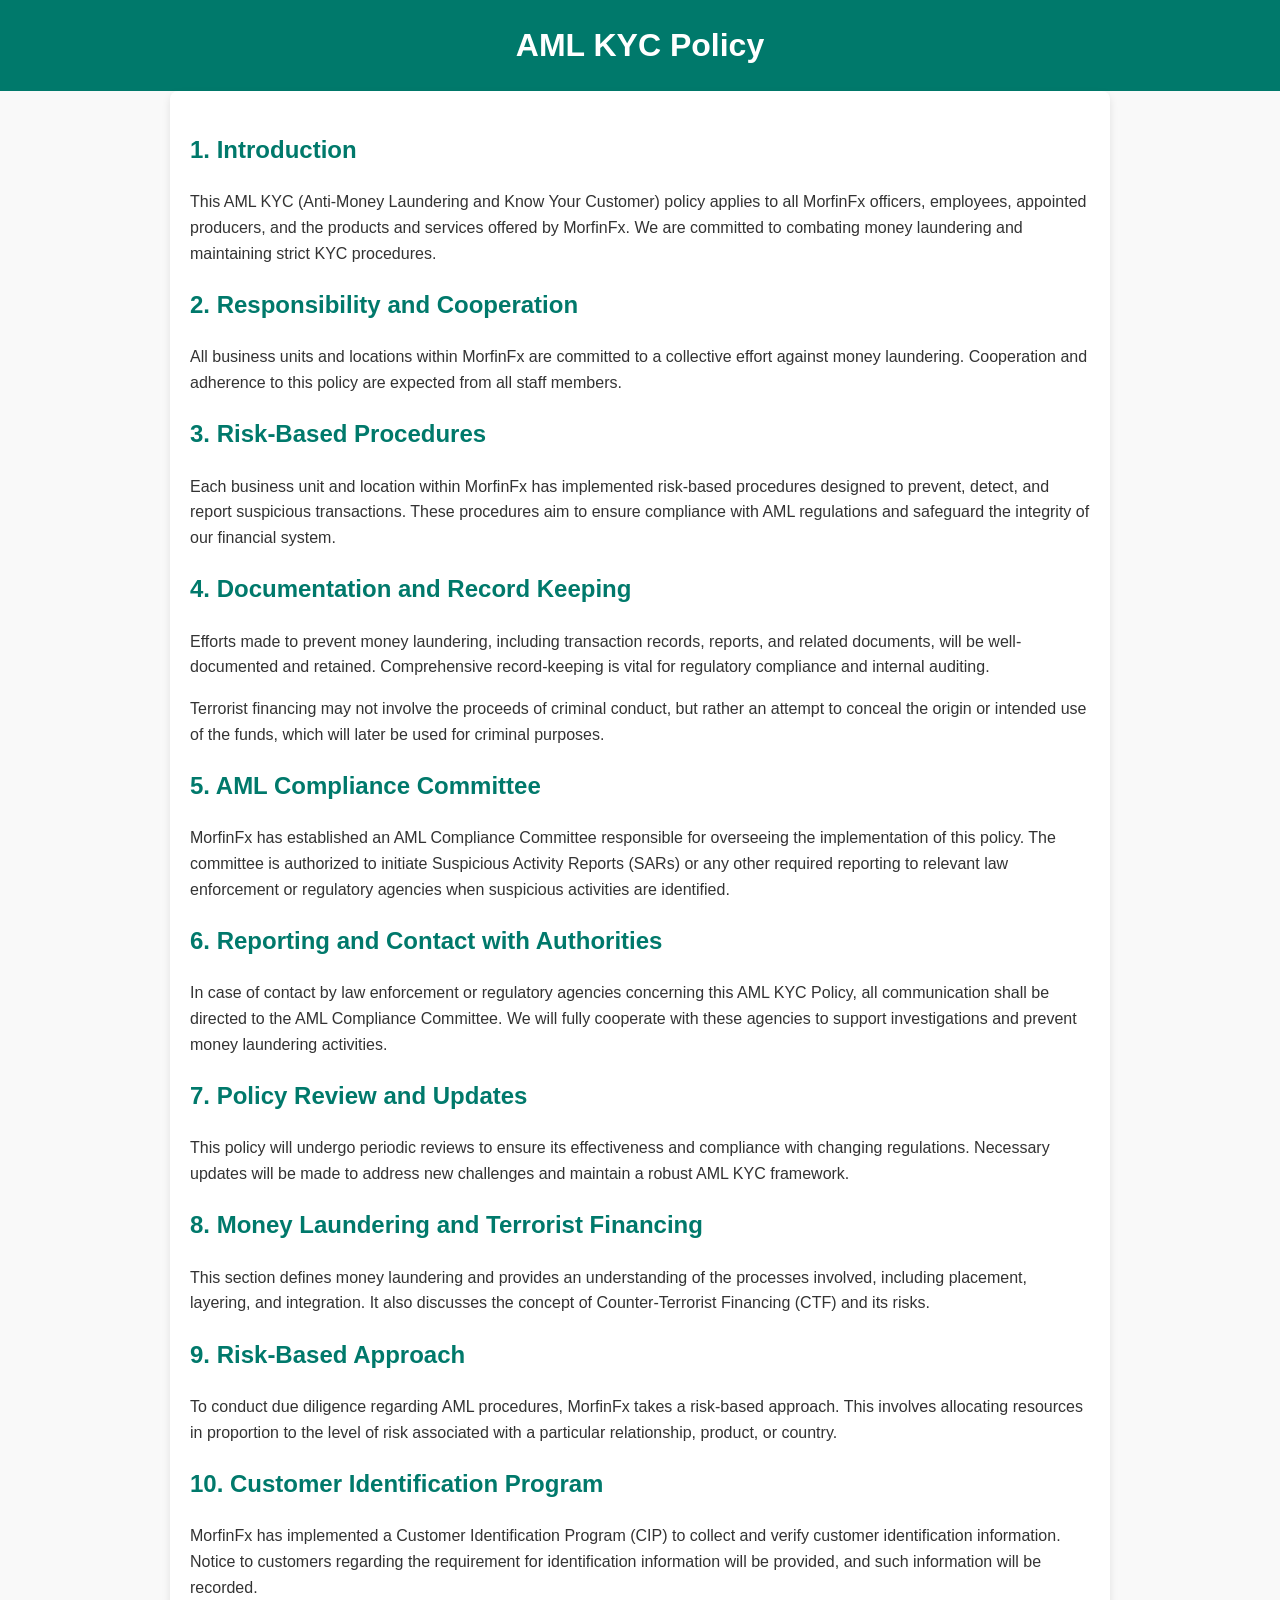
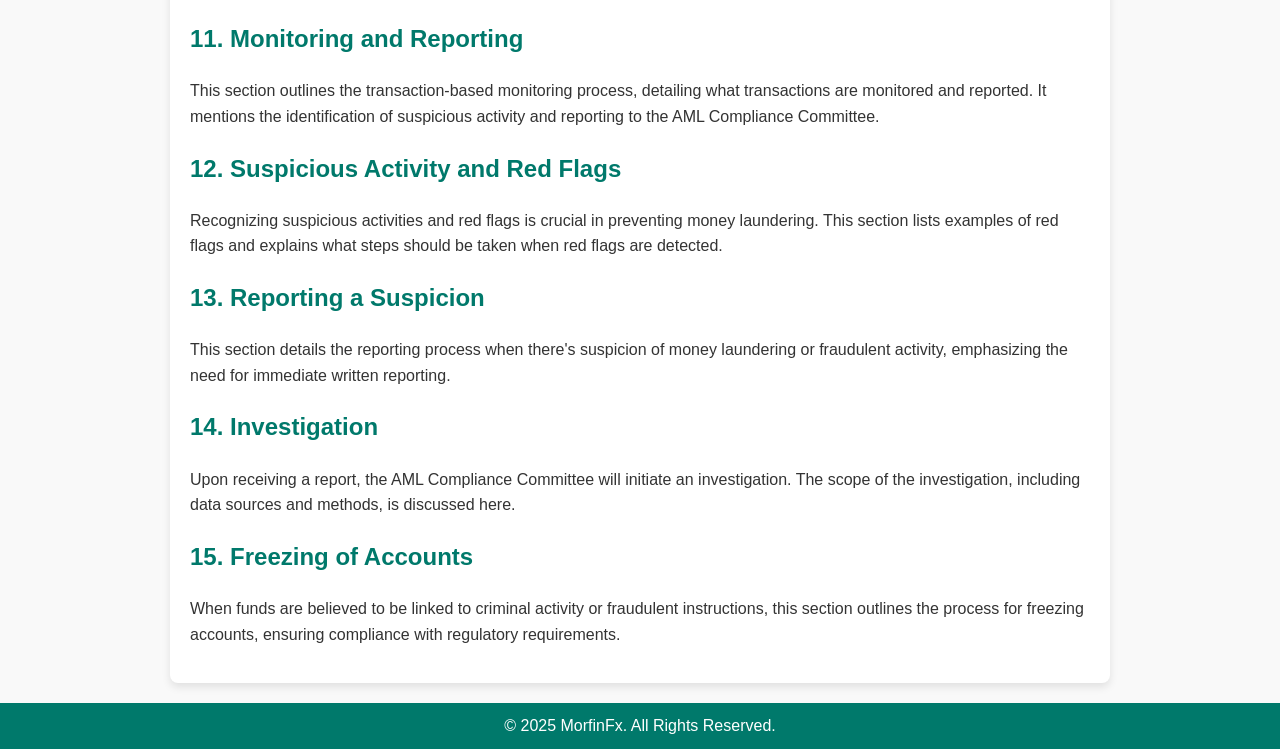
<file: aml_kyc_policy.html>
<!DOCTYPE html>
<html lang="en">
<head>
    <meta charset="UTF-8">
    <meta name="viewport" content="width=device-width, initial-scale=1.0">
    <title>AML KYC Policy - MorfinFx</title>
    <style>
        body {
            font-family: Arial, sans-serif;
            line-height: 1.6;
            margin: 0;
            padding: 0;
            background-color: #f9f9f9;
            color: #333;
        }
        header {
            background-color: #00796b;
            color: white;
            padding: 20px 0;
            text-align: center;
        }
        header h1 {
            margin: 0;
        }
        main {
            padding: 20px;
            max-width: 900px;
            margin: 0 auto;
            background: white;
            border-radius: 8px;
            box-shadow: 0 4px 8px rgba(0, 0, 0, 0.1);
        }
        h2 {
            color: #00796b;
        }
        ul {
            padding-left: 20px;
        }
        ul li {
            margin-bottom: 10px;
        }
        footer {
            text-align: center;
            padding: 10px 0;
            margin-top: 20px;
            background-color: #00796b;
            color: white;
        }
        footer p {
            margin: 0;
        }
    </style>
</head>
<body>
    <header>
        <h1>AML KYC Policy</h1>
    </header>
    <main>
        <h2>1. Introduction</h2>
        <p>This AML KYC (Anti-Money Laundering and Know Your Customer) policy applies to all MorfinFx officers, employees, appointed producers, and the products and services offered by MorfinFx. We are committed to combating money laundering and maintaining strict KYC procedures.</p>

        <h2>2. Responsibility and Cooperation</h2>
        <p>All business units and locations within MorfinFx are committed to a collective effort against money laundering. Cooperation and adherence to this policy are expected from all staff members.</p>

        <h2>3. Risk-Based Procedures</h2>
        <p>Each business unit and location within MorfinFx has implemented risk-based procedures designed to prevent, detect, and report suspicious transactions. These procedures aim to ensure compliance with AML regulations and safeguard the integrity of our financial system.</p>

        <h2>4. Documentation and Record Keeping</h2>
        <p>Efforts made to prevent money laundering, including transaction records, reports, and related documents, will be well-documented and retained. Comprehensive record-keeping is vital for regulatory compliance and internal auditing.</p>
        <p>Terrorist financing may not involve the proceeds of criminal conduct, but rather an attempt to conceal the origin or intended use of the funds, which will later be used for criminal purposes.</p>

        <h2>5. AML Compliance Committee</h2>
        <p>MorfinFx has established an AML Compliance Committee responsible for overseeing the implementation of this policy. The committee is authorized to initiate Suspicious Activity Reports (SARs) or any other required reporting to relevant law enforcement or regulatory agencies when suspicious activities are identified.</p>

        <h2>6. Reporting and Contact with Authorities</h2>
        <p>In case of contact by law enforcement or regulatory agencies concerning this AML KYC Policy, all communication shall be directed to the AML Compliance Committee. We will fully cooperate with these agencies to support investigations and prevent money laundering activities.</p>

        <h2>7. Policy Review and Updates</h2>
        <p>This policy will undergo periodic reviews to ensure its effectiveness and compliance with changing regulations. Necessary updates will be made to address new challenges and maintain a robust AML KYC framework.</p>

        <h2>8. Money Laundering and Terrorist Financing</h2>
        <p>This section defines money laundering and provides an understanding of the processes involved, including placement, layering, and integration. It also discusses the concept of Counter-Terrorist Financing (CTF) and its risks.</p>

        <h2>9. Risk-Based Approach</h2>
        <p>To conduct due diligence regarding AML procedures, MorfinFx takes a risk-based approach. This involves allocating resources in proportion to the level of risk associated with a particular relationship, product, or country.</p>

        <h2>10. Customer Identification Program</h2>
        <p>MorfinFx has implemented a Customer Identification Program (CIP) to collect and verify customer identification information. Notice to customers regarding the requirement for identification information will be provided, and such information will be recorded.</p>

        <h2>11. Monitoring and Reporting</h2>
        <p>This section outlines the transaction-based monitoring process, detailing what transactions are monitored and reported. It mentions the identification of suspicious activity and reporting to the AML Compliance Committee.</p>

        <h2>12. Suspicious Activity and Red Flags</h2>
        <p>Recognizing suspicious activities and red flags is crucial in preventing money laundering. This section lists examples of red flags and explains what steps should be taken when red flags are detected.</p>

        <h2>13. Reporting a Suspicion</h2>
        <p>This section details the reporting process when there's suspicion of money laundering or fraudulent activity, emphasizing the need for immediate written reporting.</p>

        <h2>14. Investigation</h2>
        <p>Upon receiving a report, the AML Compliance Committee will initiate an investigation. The scope of the investigation, including data sources and methods, is discussed here.</p>

        <h2>15. Freezing of Accounts</h2>
        <p>When funds are believed to be linked to criminal activity or fraudulent instructions, this section outlines the process for freezing accounts, ensuring compliance with regulatory requirements.</p>
    </main>
    <footer>
        <p>&copy; 2025 MorfinFx. All Rights Reserved.</p>
    </footer>
</body>
</html>
</file>
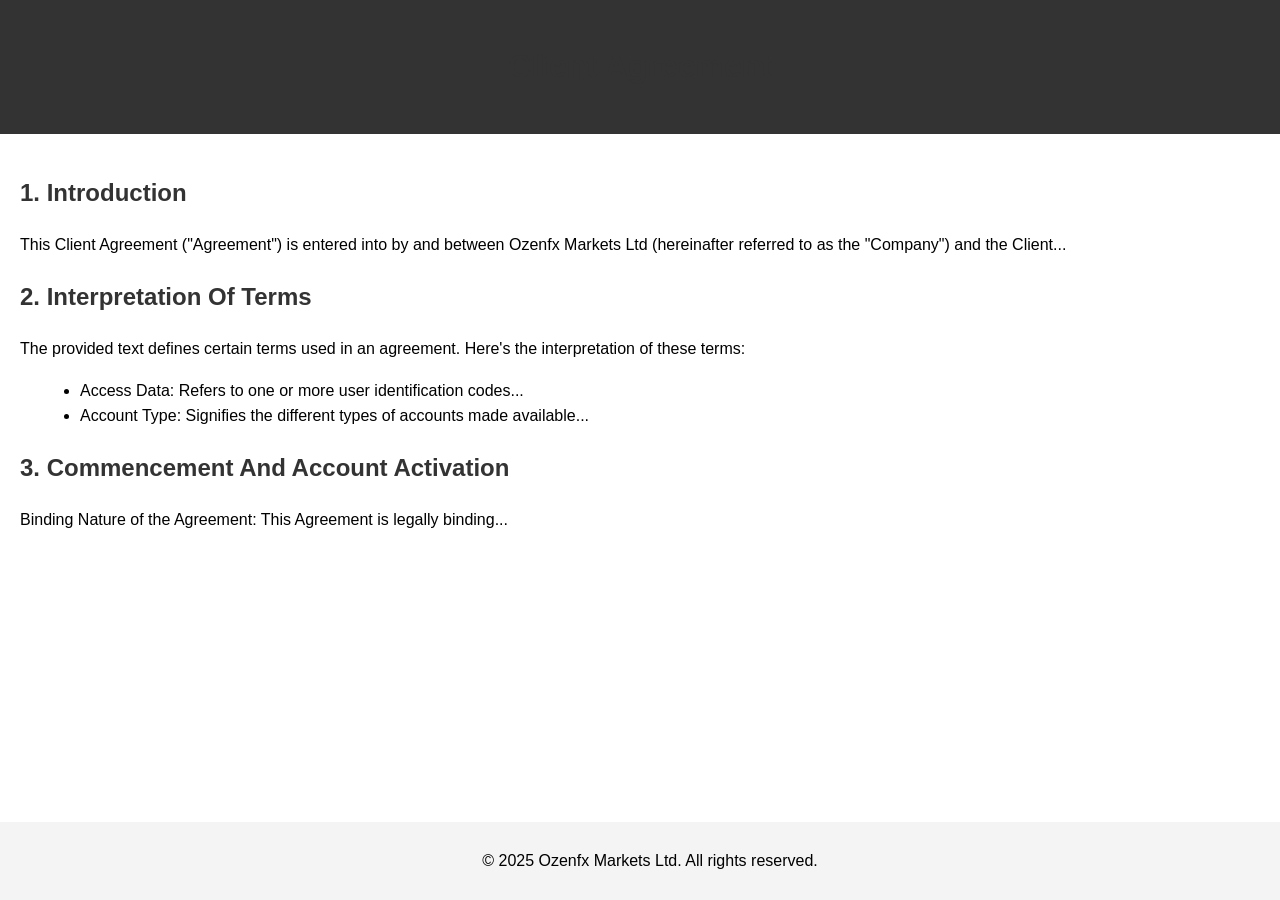
<file: client_agreement.html>
<!DOCTYPE html>
<html lang="en">
<head>
    <meta charset="UTF-8">
    <meta name="viewport" content="width=device-width, initial-scale=1.0">
    <title>Client Agreement</title>
    <style>
        body {
            font-family: Arial, sans-serif;
            line-height: 1.6;
            margin: 0;
            padding: 0;
        }
        header {
            background: #333;
            color: #fff;
            padding: 20px;
            text-align: center;
        }
        .content {
            padding: 20px;
        }
        h1, h2, h3 {
            color: #333;
        }
        ul, ol {
            margin-left: 20px;
        }
        footer {
            background: #f4f4f4;
            text-align: center;
            padding: 10px;
            position: fixed;
            width: 100%;
            bottom: 0;
        }
    </style>
</head>
<body>
    <header>
        <h1>Client Agreement</h1>
    </header>
    <div class="content">
        <h2>1. Introduction</h2>
        <p>This Client Agreement ("Agreement") is entered into by and between Ozenfx Markets Ltd (hereinafter referred to as the "Company") and the Client...</p>
        <h2>2. Interpretation Of Terms</h2>
        <p>The provided text defines certain terms used in an agreement. Here's the interpretation of these terms:</p>
        <ul>
            <li>Access Data: Refers to one or more user identification codes...</li>
            <li>Account Type: Signifies the different types of accounts made available...</li>
            <!-- Add more terms here -->
        </ul>
        <h2>3. Commencement And Account Activation</h2>
        <p>Binding Nature of the Agreement: This Agreement is legally binding...</p>
        <!-- Add remaining sections here -->
    </div>
    <footer>
        <p>&copy; 2025 Ozenfx Markets Ltd. All rights reserved.</p>
    </footer>
</body>
</html>
</file>
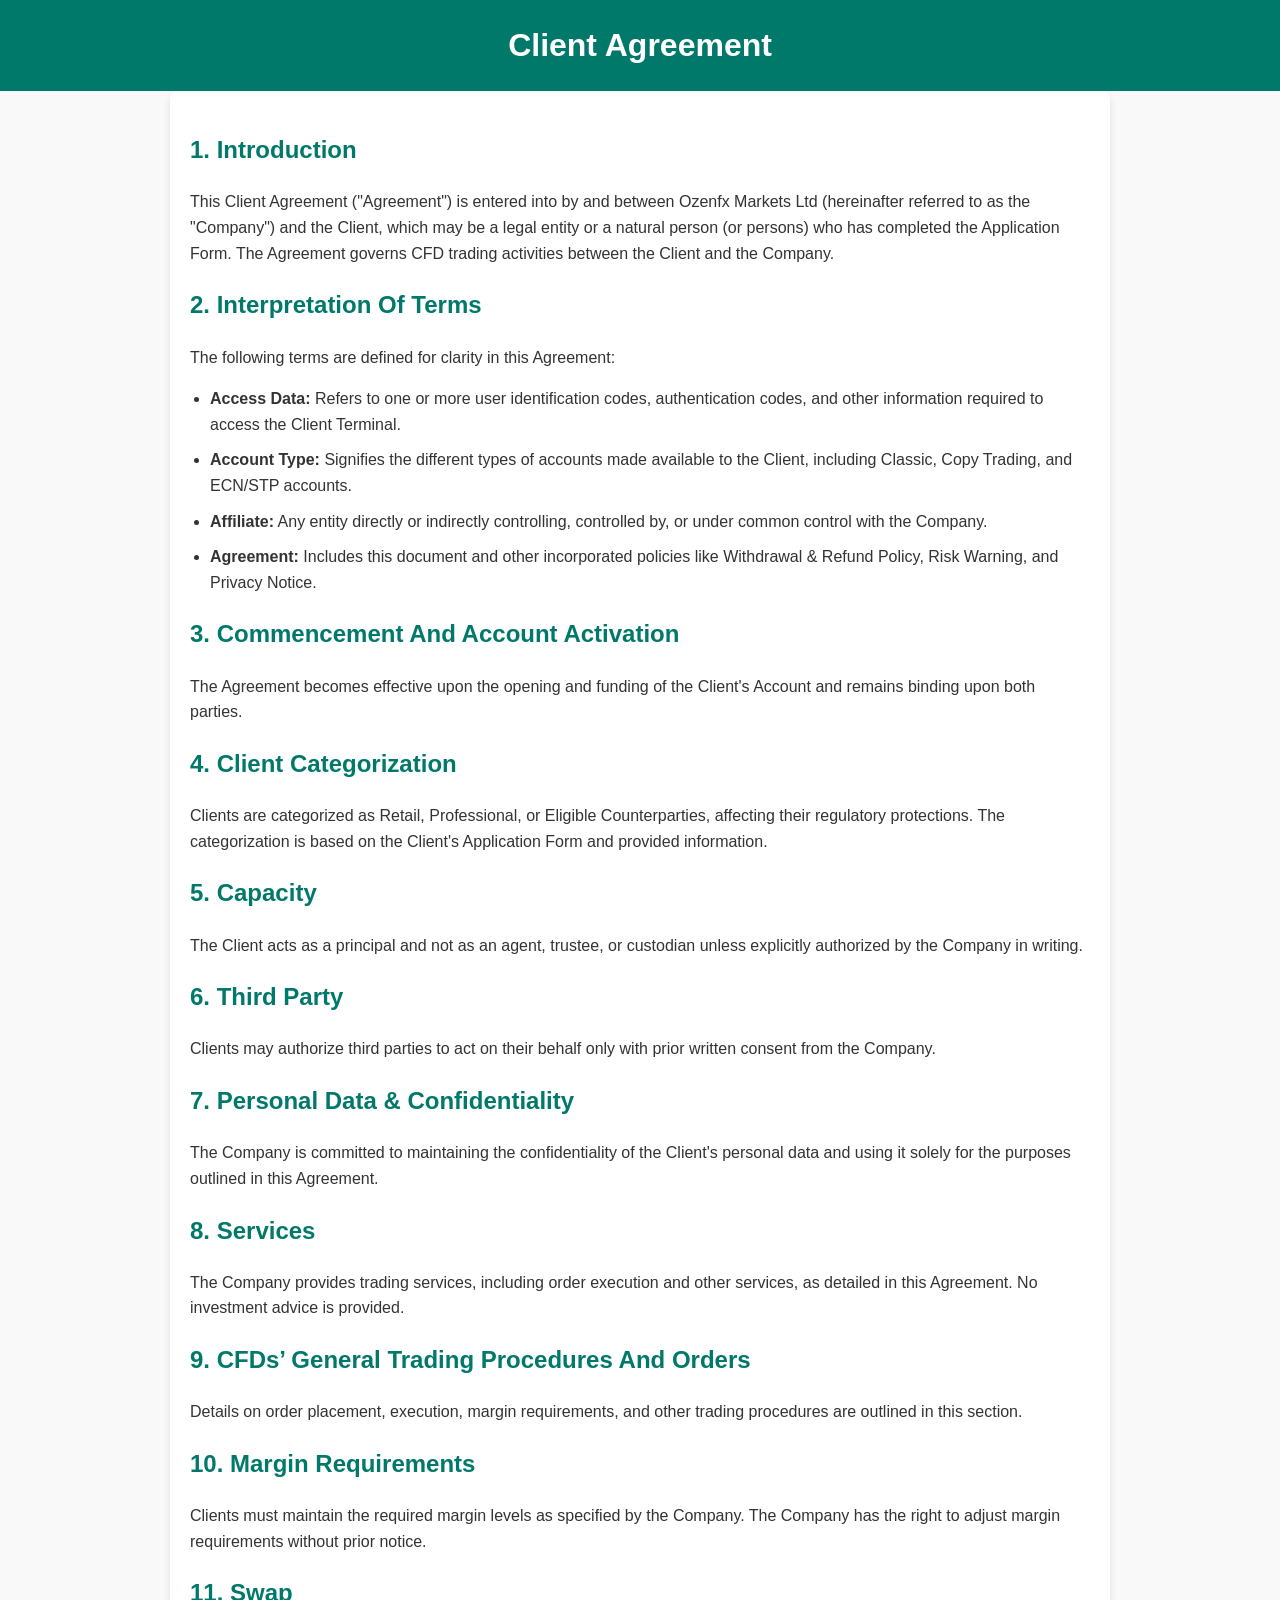
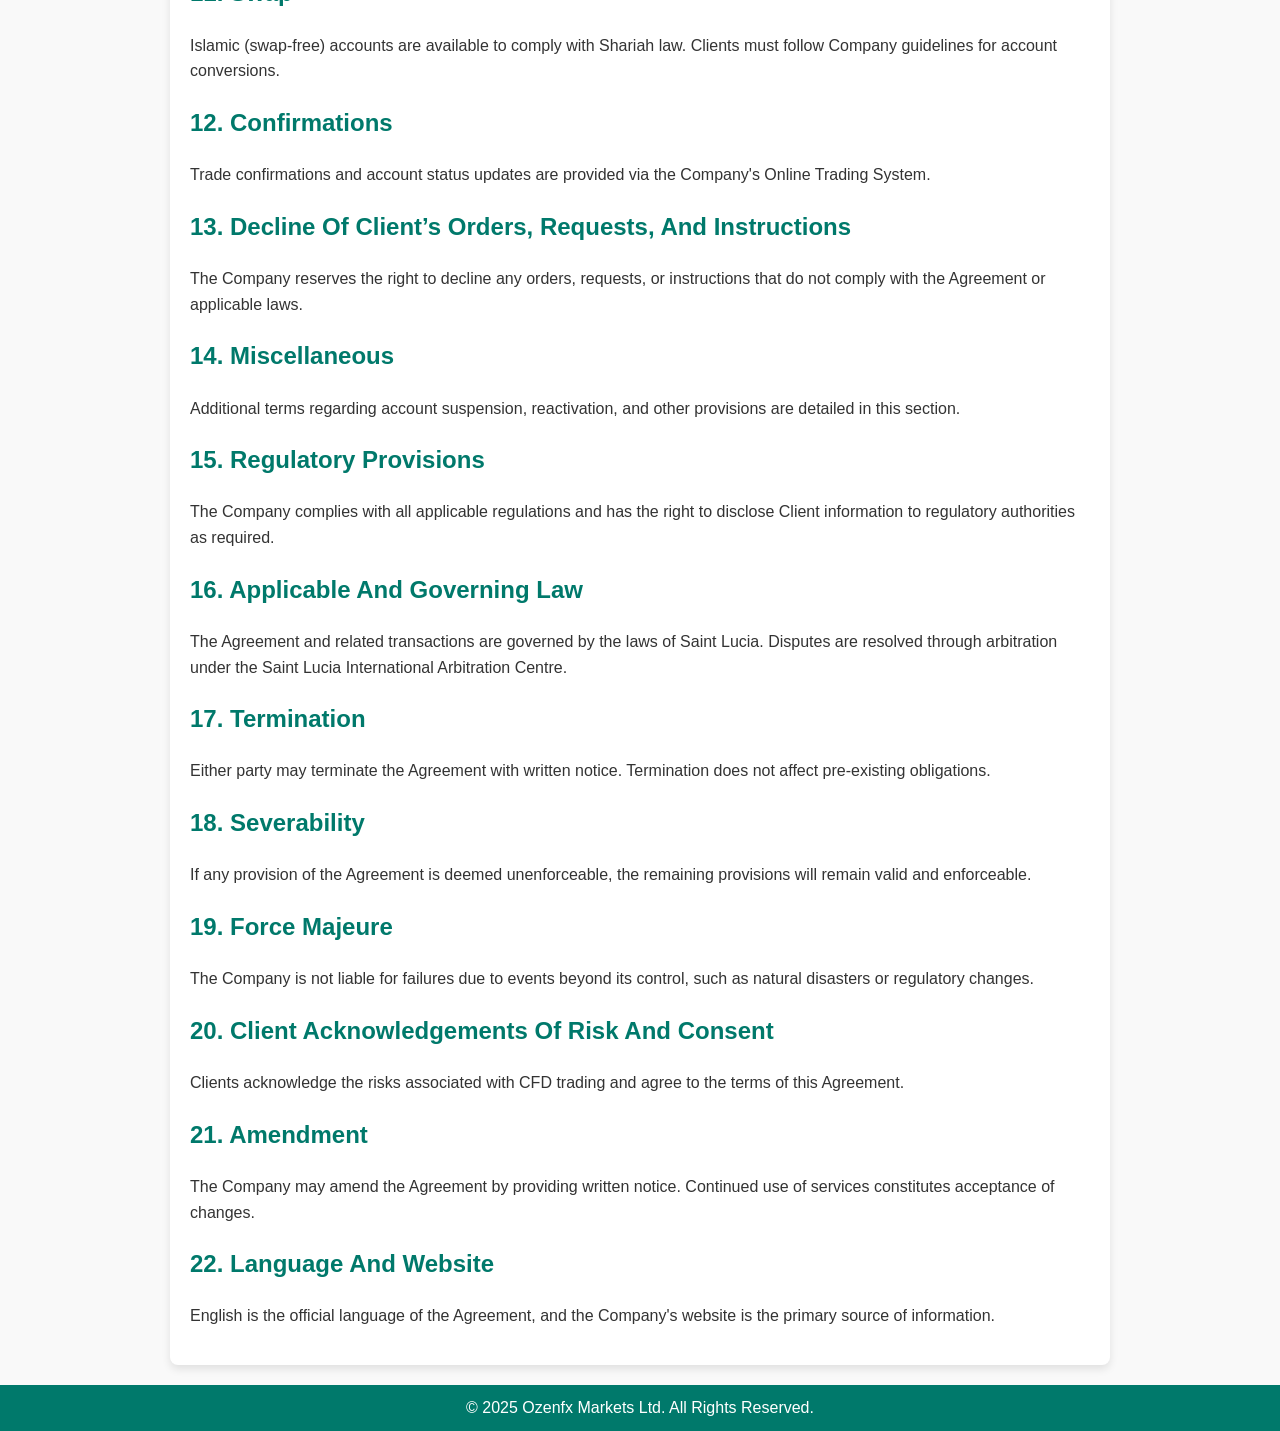
<file: full_client_agreement.html>
<!DOCTYPE html>
<html lang="en">
<head>
    <meta charset="UTF-8">
    <meta name="viewport" content="width=device-width, initial-scale=1.0">
    <title>Client Agreement</title>
    <style>
        body {
            font-family: Arial, sans-serif;
            line-height: 1.6;
            margin: 0;
            padding: 0;
            background-color: #f9f9f9;
            color: #333;
        }
        header {
            background-color: #00796b;
            color: white;
            padding: 20px 0;
            text-align: center;
        }
        header h1 {
            margin: 0;
        }
        main {
            padding: 20px;
            max-width: 900px;
            margin: 0 auto;
            background: white;
            border-radius: 8px;
            box-shadow: 0 4px 8px rgba(0, 0, 0, 0.1);
        }
        h2 {
            color: #00796b;
            margin-top: 20px;
        }
        h3 {
            color: #004d40;
        }
        ul {
            padding-left: 20px;
        }
        ul li {
            margin-bottom: 10px;
        }
        footer {
            text-align: center;
            padding: 10px 0;
            margin-top: 20px;
            background-color: #00796b;
            color: white;
        }
        footer p {
            margin: 0;
        }
        a {
            color: #00796b;
            text-decoration: none;
        }
        a:hover {
            text-decoration: underline;
        }
    </style>
</head>
<body>
    <header>
        <h1>Client Agreement</h1>
    </header>
    <main>
        <h2>1. Introduction</h2>
        <p>This Client Agreement ("Agreement") is entered into by and between Ozenfx Markets Ltd (hereinafter referred to as the "Company") and the Client, which may be a legal entity or a natural person (or persons) who has completed the Application Form. The Agreement governs CFD trading activities between the Client and the Company.</p>
        
        <h2>2. Interpretation Of Terms</h2>
        <p>The following terms are defined for clarity in this Agreement:</p>
        <ul>
            <li><strong>Access Data:</strong> Refers to one or more user identification codes, authentication codes, and other information required to access the Client Terminal.</li>
            <li><strong>Account Type:</strong> Signifies the different types of accounts made available to the Client, including Classic, Copy Trading, and ECN/STP accounts.</li>
            <li><strong>Affiliate:</strong> Any entity directly or indirectly controlling, controlled by, or under common control with the Company.</li>
            <li><strong>Agreement:</strong> Includes this document and other incorporated policies like Withdrawal & Refund Policy, Risk Warning, and Privacy Notice.</li>
        </ul>
        
        <h2>3. Commencement And Account Activation</h2>
        <p>The Agreement becomes effective upon the opening and funding of the Client's Account and remains binding upon both parties.</p>
        
        <h2>4. Client Categorization</h2>
        <p>Clients are categorized as Retail, Professional, or Eligible Counterparties, affecting their regulatory protections. The categorization is based on the Client's Application Form and provided information.</p>
        
        <h2>5. Capacity</h2>
        <p>The Client acts as a principal and not as an agent, trustee, or custodian unless explicitly authorized by the Company in writing.</p>
        
        <h2>6. Third Party</h2>
        <p>Clients may authorize third parties to act on their behalf only with prior written consent from the Company.</p>
        
        <h2>7. Personal Data & Confidentiality</h2>
        <p>The Company is committed to maintaining the confidentiality of the Client's personal data and using it solely for the purposes outlined in this Agreement.</p>
        
        <h2>8. Services</h2>
        <p>The Company provides trading services, including order execution and other services, as detailed in this Agreement. No investment advice is provided.</p>
        
        <h2>9. CFDs’ General Trading Procedures And Orders</h2>
        <p>Details on order placement, execution, margin requirements, and other trading procedures are outlined in this section.</p>
        
        <h2>10. Margin Requirements</h2>
        <p>Clients must maintain the required margin levels as specified by the Company. The Company has the right to adjust margin requirements without prior notice.</p>
        
        <h2>11. Swap</h2>
        <p>Islamic (swap-free) accounts are available to comply with Shariah law. Clients must follow Company guidelines for account conversions.</p>
        
        <h2>12. Confirmations</h2>
        <p>Trade confirmations and account status updates are provided via the Company's Online Trading System.</p>
        
        <h2>13. Decline Of Client’s Orders, Requests, And Instructions</h2>
        <p>The Company reserves the right to decline any orders, requests, or instructions that do not comply with the Agreement or applicable laws.</p>
        
        <h2>14. Miscellaneous</h2>
        <p>Additional terms regarding account suspension, reactivation, and other provisions are detailed in this section.</p>
        
        <h2>15. Regulatory Provisions</h2>
        <p>The Company complies with all applicable regulations and has the right to disclose Client information to regulatory authorities as required.</p>
        
        <h2>16. Applicable And Governing Law</h2>
        <p>The Agreement and related transactions are governed by the laws of Saint Lucia. Disputes are resolved through arbitration under the Saint Lucia International Arbitration Centre.</p>
        
        <h2>17. Termination</h2>
        <p>Either party may terminate the Agreement with written notice. Termination does not affect pre-existing obligations.</p>
        
        <h2>18. Severability</h2>
        <p>If any provision of the Agreement is deemed unenforceable, the remaining provisions will remain valid and enforceable.</p>
        
        <h2>19. Force Majeure</h2>
        <p>The Company is not liable for failures due to events beyond its control, such as natural disasters or regulatory changes.</p>
        
        <h2>20. Client Acknowledgements Of Risk And Consent</h2>
        <p>Clients acknowledge the risks associated with CFD trading and agree to the terms of this Agreement.</p>
        
        <h2>21. Amendment</h2>
        <p>The Company may amend the Agreement by providing written notice. Continued use of services constitutes acceptance of changes.</p>
        
        <h2>22. Language And Website</h2>
        <p>English is the official language of the Agreement, and the Company's website is the primary source of information.</p>
    </main>
    <footer>
        <p>&copy; 2025 Ozenfx Markets Ltd. All Rights Reserved.</p>
    </footer>
</body>
</html>
</file>
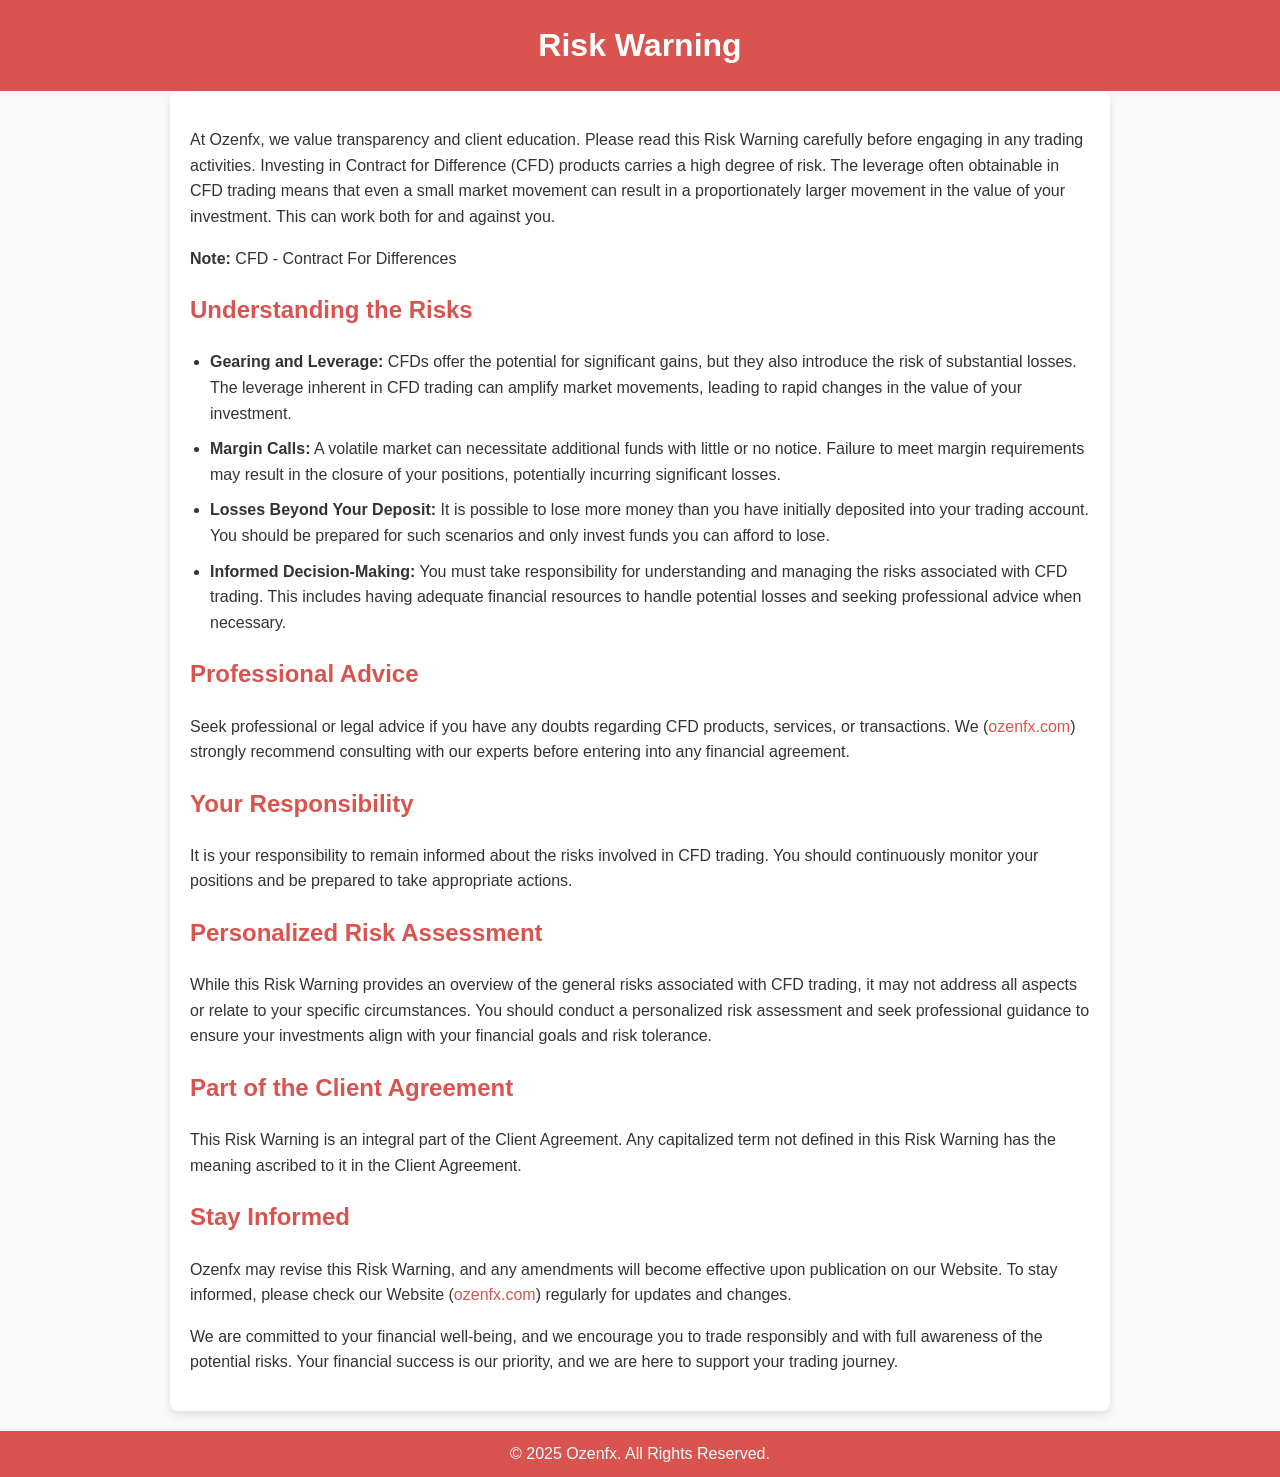
<file: risk_warning.html>
<!DOCTYPE html>
<html lang="en">
<head>
    <meta charset="UTF-8">
    <meta name="viewport" content="width=device-width, initial-scale=1.0">
    <title>Risk Warning - Ozenfx</title>
    <style>
        body {
            font-family: Arial, sans-serif;
            line-height: 1.6;
            margin: 0;
            padding: 0;
            background-color: #f9f9f9;
            color: #333;
        }
        header {
            background-color: #d9534f;
            color: white;
            padding: 20px 0;
            text-align: center;
        }
        header h1 {
            margin: 0;
        }
        main {
            padding: 20px;
            max-width: 900px;
            margin: 0 auto;
            background: white;
            border-radius: 8px;
            box-shadow: 0 4px 8px rgba(0, 0, 0, 0.1);
        }
        h2 {
            color: #d9534f;
        }
        ul {
            padding-left: 20px;
        }
        ul li {
            margin-bottom: 10px;
        }
        footer {
            text-align: center;
            padding: 10px 0;
            margin-top: 20px;
            background-color: #d9534f;
            color: white;
        }
        footer p {
            margin: 0;
        }
        a {
            color: #d9534f;
            text-decoration: none;
        }
        a:hover {
            text-decoration: underline;
        }
    </style>
</head>
<body>
    <header>
        <h1>Risk Warning</h1>
    </header>
    <main>
        <p>At Ozenfx, we value transparency and client education. Please read this Risk Warning carefully before engaging in any trading activities. Investing in Contract for Difference (CFD) products carries a high degree of risk. The leverage often obtainable in CFD trading means that even a small market movement can result in a proportionately larger movement in the value of your investment. This can work both for and against you.</p>
        <p><strong>Note:</strong> CFD - Contract For Differences</p>

        <h2>Understanding the Risks</h2>
        <ul>
            <li><strong>Gearing and Leverage:</strong> CFDs offer the potential for significant gains, but they also introduce the risk of substantial losses. The leverage inherent in CFD trading can amplify market movements, leading to rapid changes in the value of your investment.</li>
            <li><strong>Margin Calls:</strong> A volatile market can necessitate additional funds with little or no notice. Failure to meet margin requirements may result in the closure of your positions, potentially incurring significant losses.</li>
            <li><strong>Losses Beyond Your Deposit:</strong> It is possible to lose more money than you have initially deposited into your trading account. You should be prepared for such scenarios and only invest funds you can afford to lose.</li>
            <li><strong>Informed Decision-Making:</strong> You must take responsibility for understanding and managing the risks associated with CFD trading. This includes having adequate financial resources to handle potential losses and seeking professional advice when necessary.</li>
        </ul>

        <h2>Professional Advice</h2>
        <p>Seek professional or legal advice if you have any doubts regarding CFD products, services, or transactions. We (<a href="https://ozenfx.com">ozenfx.com</a>) strongly recommend consulting with our experts before entering into any financial agreement.</p>

        <h2>Your Responsibility</h2>
        <p>It is your responsibility to remain informed about the risks involved in CFD trading. You should continuously monitor your positions and be prepared to take appropriate actions.</p>

        <h2>Personalized Risk Assessment</h2>
        <p>While this Risk Warning provides an overview of the general risks associated with CFD trading, it may not address all aspects or relate to your specific circumstances. You should conduct a personalized risk assessment and seek professional guidance to ensure your investments align with your financial goals and risk tolerance.</p>

        <h2>Part of the Client Agreement</h2>
        <p>This Risk Warning is an integral part of the Client Agreement. Any capitalized term not defined in this Risk Warning has the meaning ascribed to it in the Client Agreement.</p>

        <h2>Stay Informed</h2>
        <p>Ozenfx may revise this Risk Warning, and any amendments will become effective upon publication on our Website. To stay informed, please check our Website (<a href="https://ozenfx.com">ozenfx.com</a>) regularly for updates and changes.</p>

        <p>We are committed to your financial well-being, and we encourage you to trade responsibly and with full awareness of the potential risks. Your financial success is our priority, and we are here to support your trading journey.</p>
    </main>
    <footer>
        <p>&copy; 2025 Ozenfx. All Rights Reserved.</p>
    </footer>
</body>
</html>
</file>
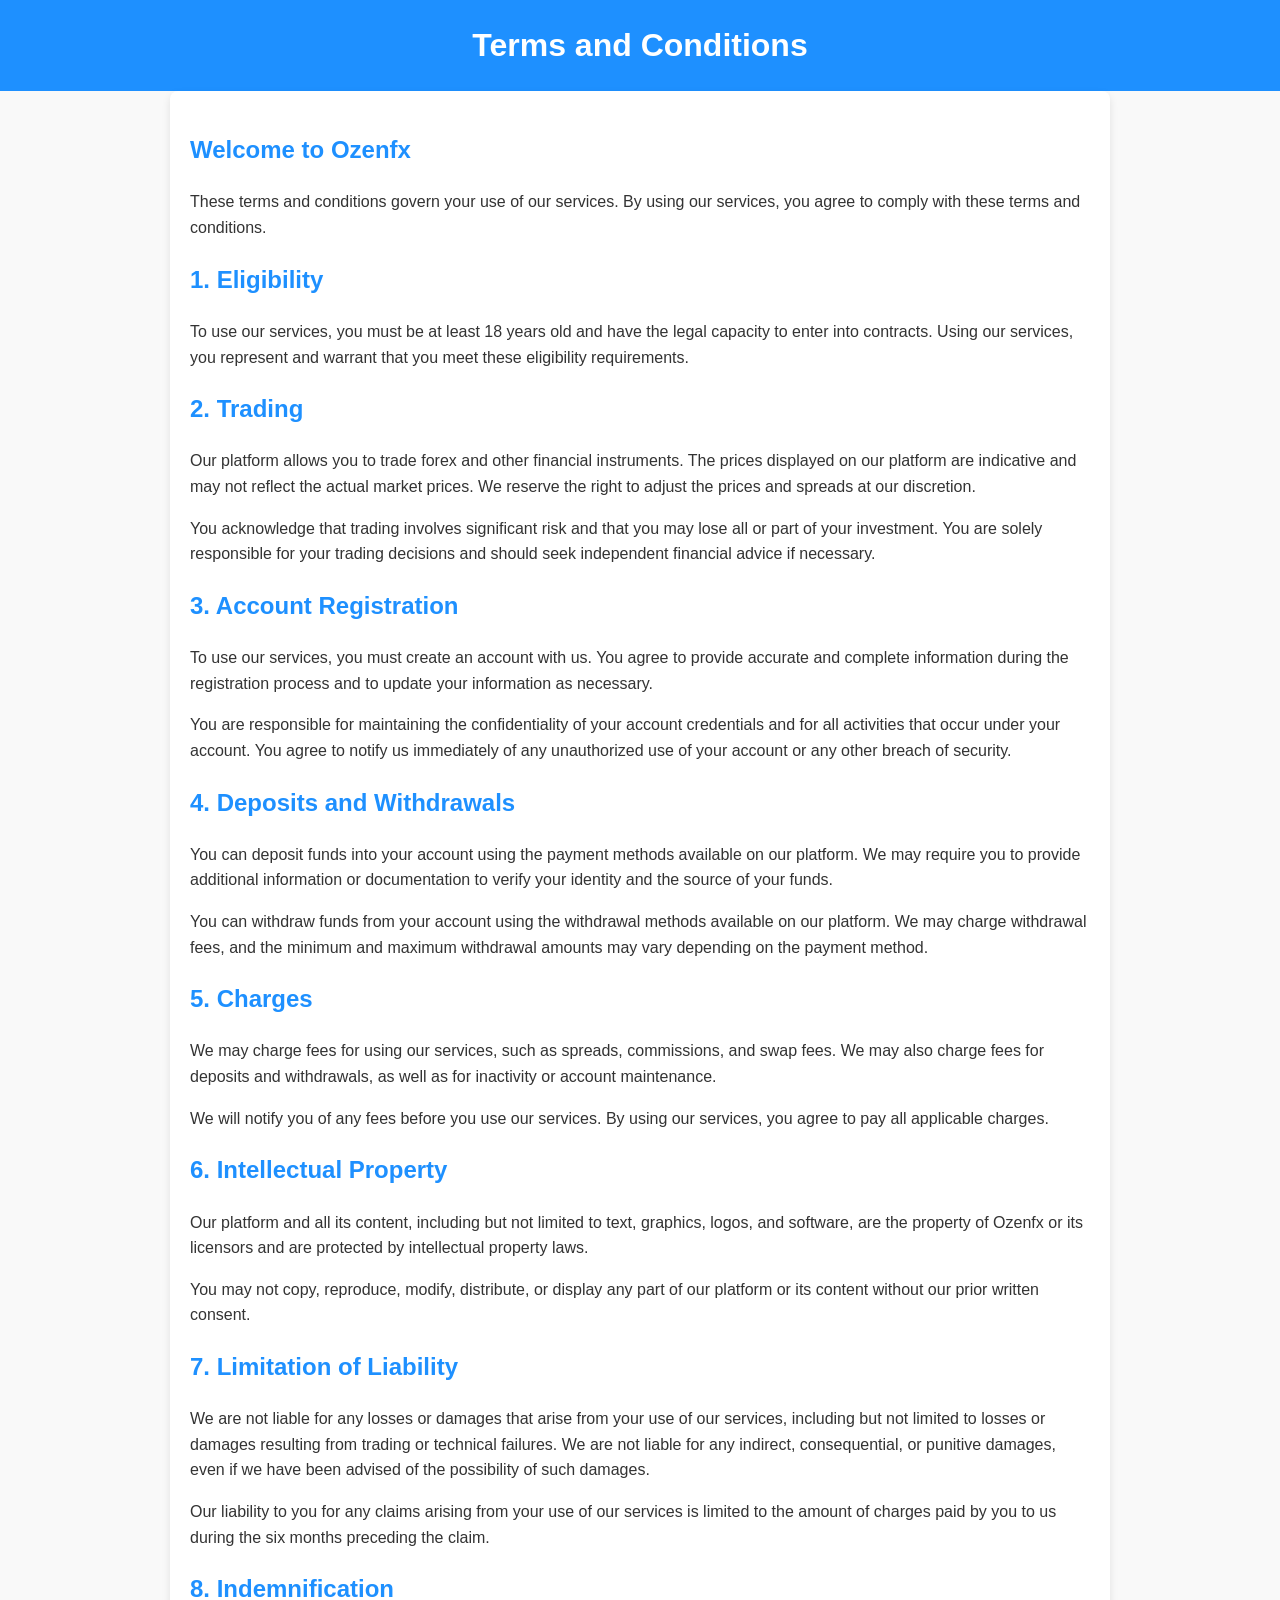
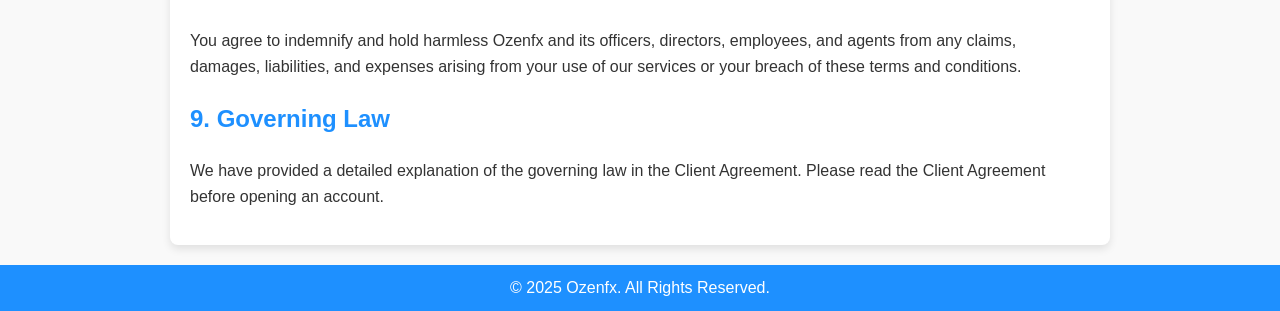
<file: terms_and_conditions.html>
<!DOCTYPE html>
<html lang="en">
<head>
    <meta charset="UTF-8">
    <meta name="viewport" content="width=device-width, initial-scale=1.0">
    <title>Terms and Conditions - Ozenfx</title>
    <style>
        body {
            font-family: Arial, sans-serif;
            line-height: 1.6;
            margin: 0;
            padding: 0;
            background-color: #f9f9f9;
            color: #333;
        }
        header {
            background-color: #1E90FF;
            color: white;
            padding: 20px 0;
            text-align: center;
        }
        header h1 {
            margin: 0;
        }
        main {
            padding: 20px;
            max-width: 900px;
            margin: 0 auto;
            background: white;
            border-radius: 8px;
            box-shadow: 0 4px 8px rgba(0, 0, 0, 0.1);
        }
        h2 {
            color: #1E90FF;
            margin-top: 20px;
        }
        ul {
            padding-left: 20px;
        }
        ul li {
            margin-bottom: 10px;
        }
        footer {
            text-align: center;
            padding: 10px 0;
            margin-top: 20px;
            background-color: #1E90FF;
            color: white;
        }
        footer p {
            margin: 0;
        }
    </style>
</head>
<body>
    <header>
        <h1>Terms and Conditions</h1>
    </header>
    <main>
        <h2>Welcome to Ozenfx</h2>
        <p>These terms and conditions govern your use of our services. By using our services, you agree to comply with these terms and conditions.</p>

        <h2>1. Eligibility</h2>
        <p>To use our services, you must be at least 18 years old and have the legal capacity to enter into contracts. Using our services, you represent and warrant that you meet these eligibility requirements.</p>

        <h2>2. Trading</h2>
        <p>Our platform allows you to trade forex and other financial instruments. The prices displayed on our platform are indicative and may not reflect the actual market prices. We reserve the right to adjust the prices and spreads at our discretion.</p>
        <p>You acknowledge that trading involves significant risk and that you may lose all or part of your investment. You are solely responsible for your trading decisions and should seek independent financial advice if necessary.</p>

        <h2>3. Account Registration</h2>
        <p>To use our services, you must create an account with us. You agree to provide accurate and complete information during the registration process and to update your information as necessary.</p>
        <p>You are responsible for maintaining the confidentiality of your account credentials and for all activities that occur under your account. You agree to notify us immediately of any unauthorized use of your account or any other breach of security.</p>

        <h2>4. Deposits and Withdrawals</h2>
        <p>You can deposit funds into your account using the payment methods available on our platform. We may require you to provide additional information or documentation to verify your identity and the source of your funds.</p>
        <p>You can withdraw funds from your account using the withdrawal methods available on our platform. We may charge withdrawal fees, and the minimum and maximum withdrawal amounts may vary depending on the payment method.</p>

        <h2>5. Charges</h2>
        <p>We may charge fees for using our services, such as spreads, commissions, and swap fees. We may also charge fees for deposits and withdrawals, as well as for inactivity or account maintenance.</p>
        <p>We will notify you of any fees before you use our services. By using our services, you agree to pay all applicable charges.</p>

        <h2>6. Intellectual Property</h2>
        <p>Our platform and all its content, including but not limited to text, graphics, logos, and software, are the property of Ozenfx or its licensors and are protected by intellectual property laws.</p>
        <p>You may not copy, reproduce, modify, distribute, or display any part of our platform or its content without our prior written consent.</p>

        <h2>7. Limitation of Liability</h2>
        <p>We are not liable for any losses or damages that arise from your use of our services, including but not limited to losses or damages resulting from trading or technical failures. We are not liable for any indirect, consequential, or punitive damages, even if we have been advised of the possibility of such damages.</p>
        <p>Our liability to you for any claims arising from your use of our services is limited to the amount of charges paid by you to us during the six months preceding the claim.</p>

        <h2>8. Indemnification</h2>
        <p>You agree to indemnify and hold harmless Ozenfx and its officers, directors, employees, and agents from any claims, damages, liabilities, and expenses arising from your use of our services or your breach of these terms and conditions.</p>

        <h2>9. Governing Law</h2>
        <p>We have provided a detailed explanation of the governing law in the Client Agreement. Please read the Client Agreement before opening an account.</p>
    </main>
    <footer>
        <p>&copy; 2025 Ozenfx. All Rights Reserved.</p>
    </footer>
</body>
</html>
</file>
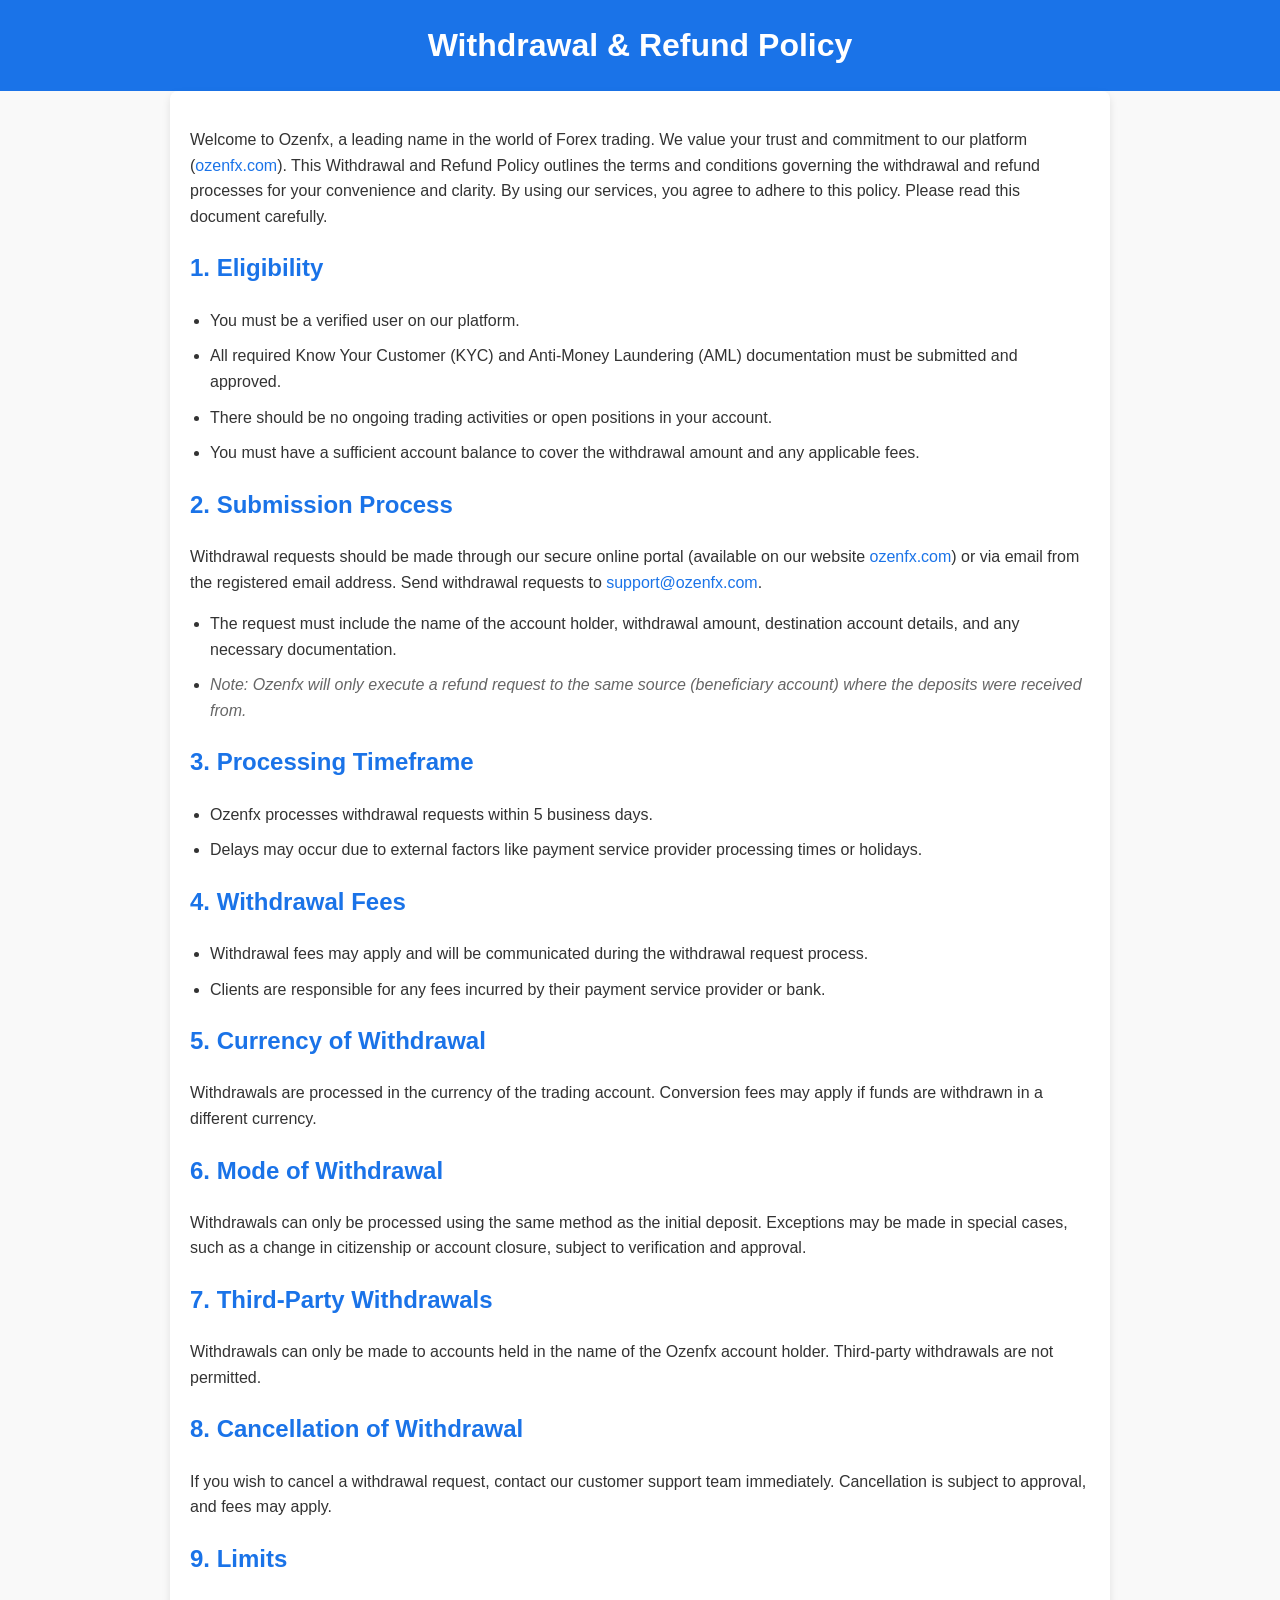
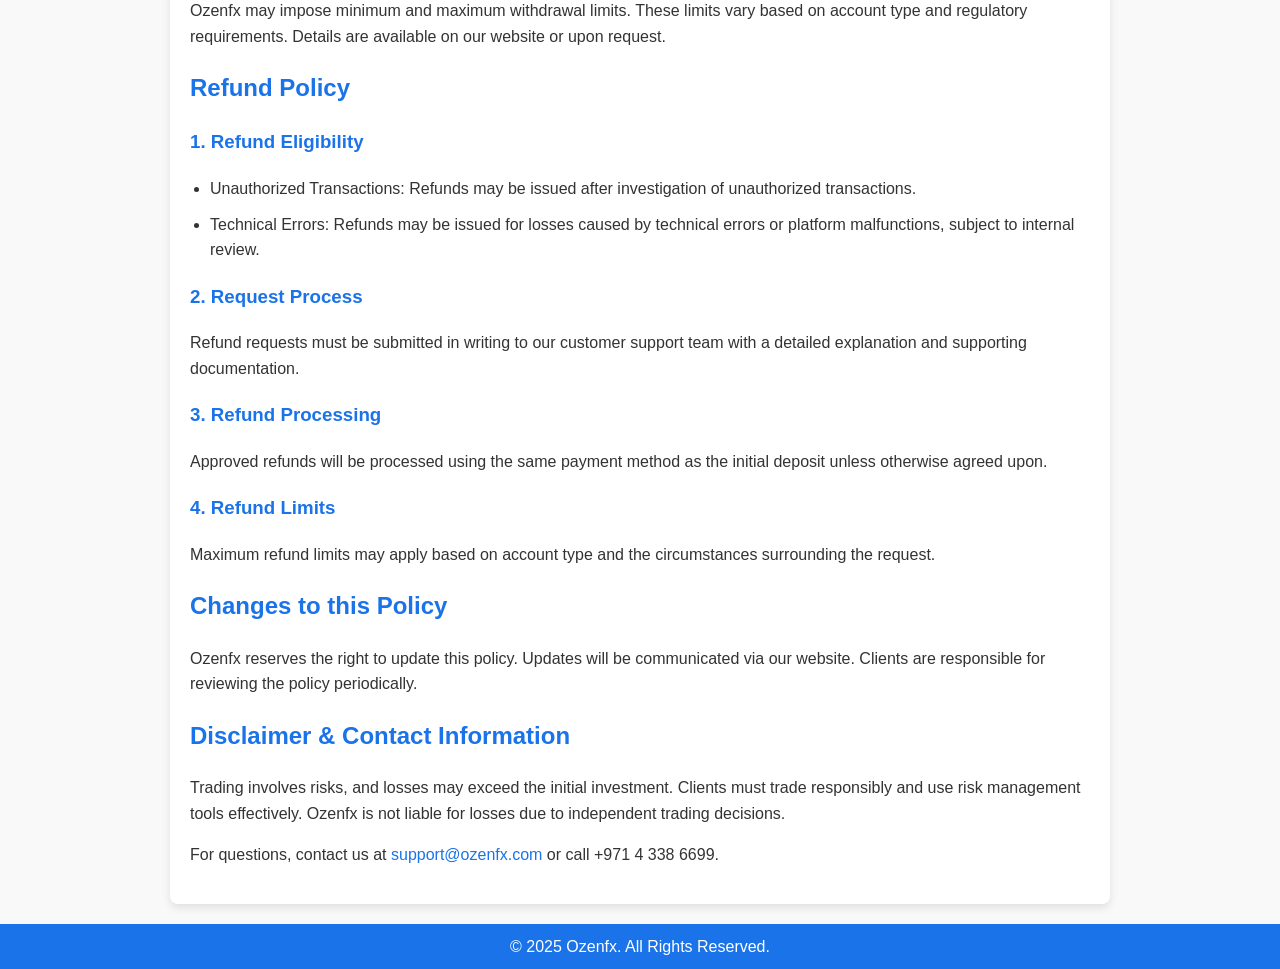
<file: withdrawal_refund_policy.html>
<!DOCTYPE html>
<html lang="en">
<head>
    <meta charset="UTF-8">
    <meta name="viewport" content="width=device-width, initial-scale=1.0">
    <title>Withdrawal & Refund Policy - Ozenfx</title>
    <style>
        body {
            font-family: Arial, sans-serif;
            line-height: 1.6;
            margin: 0;
            padding: 0;
            background-color: #f9f9f9;
            color: #333;
        }
        header {
            background-color: #1a73e8;
            color: white;
            padding: 20px 0;
            text-align: center;
        }
        header h1 {
            margin: 0;
        }
        main {
            padding: 20px;
            max-width: 900px;
            margin: 0 auto;
            background: white;
            border-radius: 8px;
            box-shadow: 0 4px 8px rgba(0, 0, 0, 0.1);
        }
        h2, h3 {
            color: #1a73e8;
        }
        ul {
            padding-left: 20px;
        }
        ul li {
            margin-bottom: 10px;
        }
        .note {
            font-style: italic;
            color: #666;
        }
        footer {
            text-align: center;
            padding: 10px 0;
            margin-top: 20px;
            background-color: #1a73e8;
            color: white;
        }
        footer p {
            margin: 0;
        }
        a {
            color: #1a73e8;
            text-decoration: none;
        }
        a:hover {
            text-decoration: underline;
        }
    </style>
</head>
<body>
    <header>
        <h1>Withdrawal & Refund Policy</h1>
    </header>
    <main>
        <p>Welcome to Ozenfx, a leading name in the world of Forex trading. We value your trust and commitment to our platform (<a href="https://ozenfx.com">ozenfx.com</a>). This Withdrawal and Refund Policy outlines the terms and conditions governing the withdrawal and refund processes for your convenience and clarity. By using our services, you agree to adhere to this policy. Please read this document carefully.</p>

        <h2>1. Eligibility</h2>
        <ul>
            <li>You must be a verified user on our platform.</li>
            <li>All required Know Your Customer (KYC) and Anti-Money Laundering (AML) documentation must be submitted and approved.</li>
            <li>There should be no ongoing trading activities or open positions in your account.</li>
            <li>You must have a sufficient account balance to cover the withdrawal amount and any applicable fees.</li>
        </ul>

        <h2>2. Submission Process</h2>
        <p>Withdrawal requests should be made through our secure online portal (available on our website <a href="https://ozenfx.com">ozenfx.com</a>) or via email from the registered email address. Send withdrawal requests to <a href="mailto:support@ozenfx.com">support@ozenfx.com</a>.</p>
        <ul>
            <li>The request must include the name of the account holder, withdrawal amount, destination account details, and any necessary documentation.</li>
            <li><span class="note">Note: Ozenfx will only execute a refund request to the same source (beneficiary account) where the deposits were received from.</span></li>
        </ul>

        <h2>3. Processing Timeframe</h2>
        <ul>
            <li>Ozenfx processes withdrawal requests within 5 business days.</li>
            <li>Delays may occur due to external factors like payment service provider processing times or holidays.</li>
        </ul>

        <h2>4. Withdrawal Fees</h2>
        <ul>
            <li>Withdrawal fees may apply and will be communicated during the withdrawal request process.</li>
            <li>Clients are responsible for any fees incurred by their payment service provider or bank.</li>
        </ul>

        <h2>5. Currency of Withdrawal</h2>
        <p>Withdrawals are processed in the currency of the trading account. Conversion fees may apply if funds are withdrawn in a different currency.</p>

        <h2>6. Mode of Withdrawal</h2>
        <p>Withdrawals can only be processed using the same method as the initial deposit. Exceptions may be made in special cases, such as a change in citizenship or account closure, subject to verification and approval.</p>

        <h2>7. Third-Party Withdrawals</h2>
        <p>Withdrawals can only be made to accounts held in the name of the Ozenfx account holder. Third-party withdrawals are not permitted.</p>

        <h2>8. Cancellation of Withdrawal</h2>
        <p>If you wish to cancel a withdrawal request, contact our customer support team immediately. Cancellation is subject to approval, and fees may apply.</p>

        <h2>9. Limits</h2>
        <p>Ozenfx may impose minimum and maximum withdrawal limits. These limits vary based on account type and regulatory requirements. Details are available on our website or upon request.</p>

        <h2>Refund Policy</h2>
        <h3>1. Refund Eligibility</h3>
        <ul>
            <li>Unauthorized Transactions: Refunds may be issued after investigation of unauthorized transactions.</li>
            <li>Technical Errors: Refunds may be issued for losses caused by technical errors or platform malfunctions, subject to internal review.</li>
        </ul>

        <h3>2. Request Process</h3>
        <p>Refund requests must be submitted in writing to our customer support team with a detailed explanation and supporting documentation.</p>

        <h3>3. Refund Processing</h3>
        <p>Approved refunds will be processed using the same payment method as the initial deposit unless otherwise agreed upon.</p>

        <h3>4. Refund Limits</h3>
        <p>Maximum refund limits may apply based on account type and the circumstances surrounding the request.</p>

        <h2>Changes to this Policy</h2>
        <p>Ozenfx reserves the right to update this policy. Updates will be communicated via our website. Clients are responsible for reviewing the policy periodically.</p>

        <h2>Disclaimer & Contact Information</h2>
        <p>Trading involves risks, and losses may exceed the initial investment. Clients must trade responsibly and use risk management tools effectively. Ozenfx is not liable for losses due to independent trading decisions.</p>
        <p>For questions, contact us at <a href="mailto:support@ozenfx.com">support@ozenfx.com</a> or call +971 4 338 6699.</p>
    </main>
    <footer>
        <p>&copy; 2025 Ozenfx. All Rights Reserved.</p>
    </footer>
</body>
</html>
</file>
